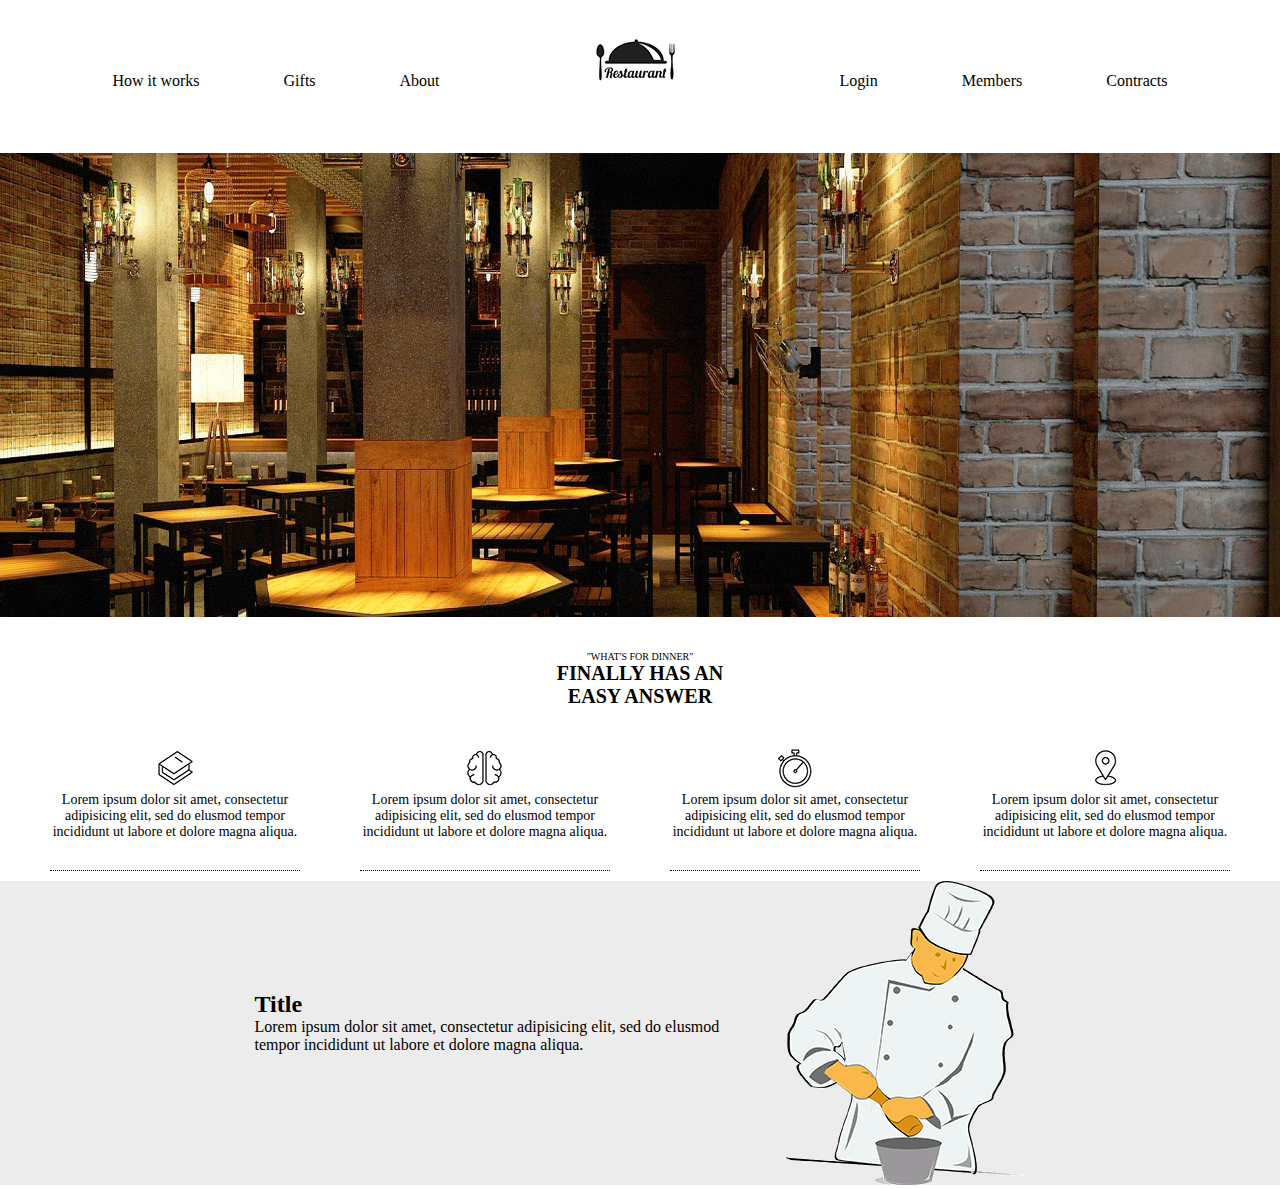
<file: index.html>
<!DOCTYPE html>
<html lang="en">

<head>
    <meta charset="UTF-8">
    <meta name="viewport" content="width=device-width, initial-scale=1.0">
    <title>Document</title>
    <link rel="stylesheet" type="text/css" href="style.css">
</head>

<body>
    <div class="header">
        <ul class="nav">
            <li><a href="#">How it works</a></li>
            <li><a href="#">Gifts</a></li>
            <li><a href="./src/about.html">About</a></li>
            <li><img src="./img/logo.png"></li>
            <li><a href="#">Login</a></li>
            <li><a href="#">Members</a></li>
            <li><a href="#">Contracts</a></li>
        </ul>
    </div>

    <div class="main_picture">
        <img src="./img/main.png">
    </div>

    <div class="icon_title">
        "WHAT'S FOR DINNER"<br>
        <span>FINALLY HAS AN<br>
            EASY ANSWER</span>
    </div>

    <ul class="icon_box">
        <li class="icon">
            <div class="icon1">
                <img src="./img/icon1.png">
            </div>
            <p>Lorem ipsum dolor sit amet, consectetur
                adipisicing elit, sed do elusmod tempor
                incididunt ut labore et dolore magna
                aliqua.
            </p>
        </li>
        <li class="icon">
            <div class="icon2">
                <img src="./img/icon2.png">
            </div>
            <p>
                Lorem ipsum dolor sit amet, consectetur
                adipisicing elit, sed do elusmod tempor
                incididunt ut labore et dolore magna
                aliqua.
            </p>
        </li>
        <li class="icon">
            <div class="icon3">
                <img src="./img/icon3.png">
            </div>
            <p>
                Lorem ipsum dolor sit amet, consectetur
                adipisicing elit, sed do elusmod tempor
                incididunt ut labore et dolore magna
                aliqua.
            </p>
        </li>
        <li class="icon">
            <div class="icon4">
                <img src="./img/icon4.png">
            </div>
            <p>
                Lorem ipsum dolor sit amet, consectetur
                adipisicing elit, sed do elusmod tempor
                incididunt ut labore et dolore magna
                aliqua.
            </p>
        </li>
    </ul>
    <div class="chefs_background">
        <div class="chefs">
            <div class="text2">
                <h2>Title</h2>
                <p>
                    Lorem ipsum dolor sit amet, consectetur adipisicing elit, sed do elusmod
                    tempor incididunt ut labore et dolore magna aliqua.
                </p>
            </div>
            <div class="chefs_img">
                <img src="./img/chef.png">
            </div>
        </div>
    </div>
</body>



</html>
</file>
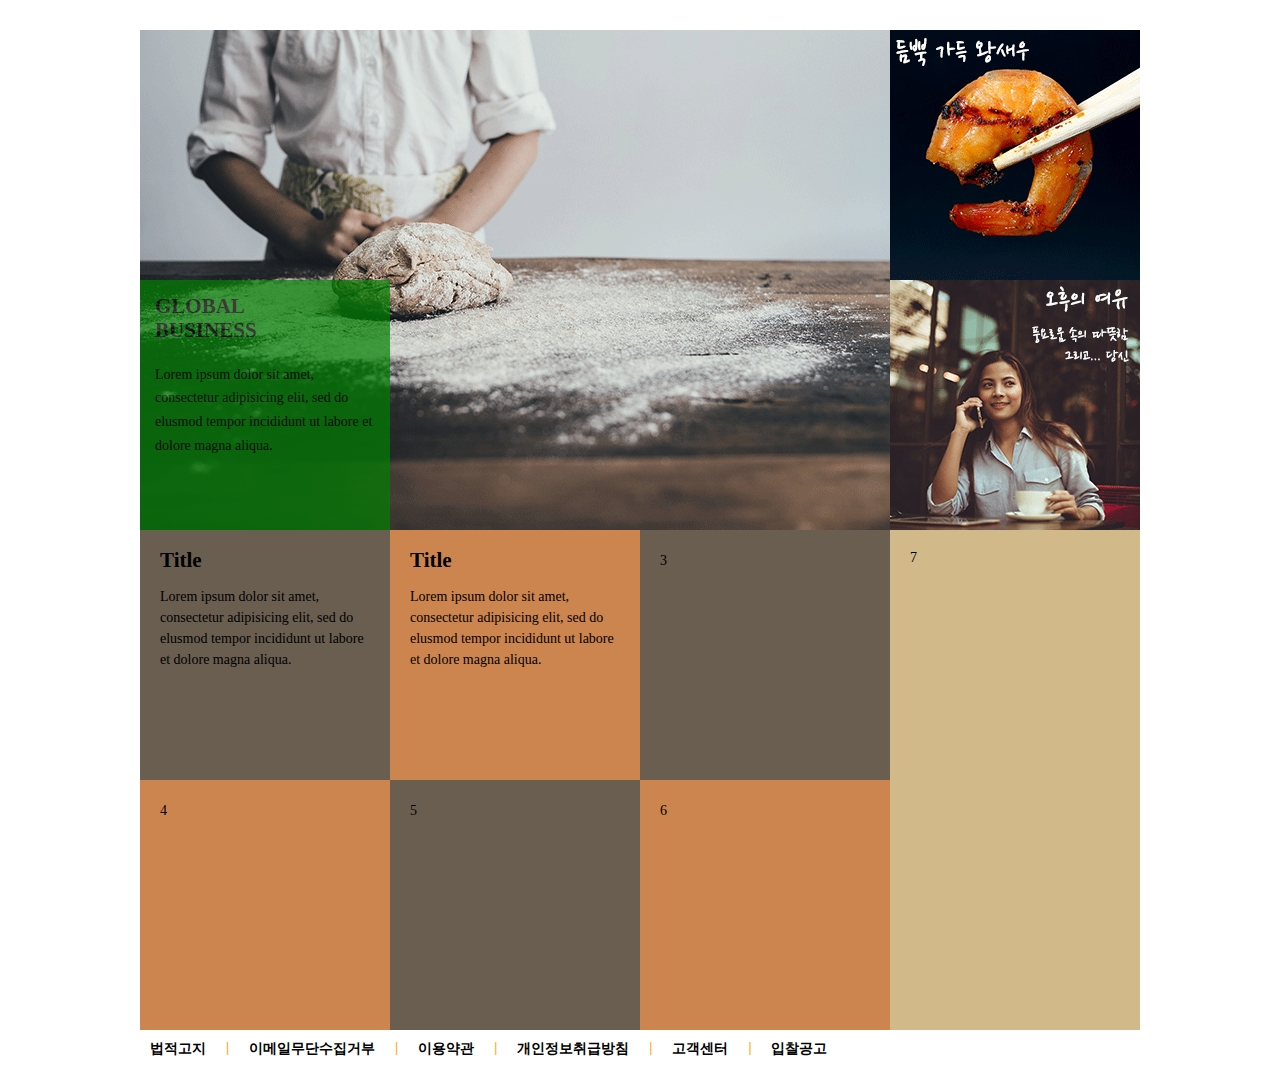
<file: src/about.html>
<!DOCTYPE html>
<html lang="en">

<head>
    <meta charset="UTF-8">
    <meta name="viewport" content="width=device-width, initial-scale=1.0">
    <title>Document</title>
    <link rel="stylesheet" type="text/css" href="../style.css">
</head>

<body>
    <div class="top">
        <div class="chef_about">
            <div class="text_background">
                <div class="text">
                    <h2>GLOBAL</h2>
                    <h2>BUSINESS</h2>
                    <div class="explain">
                        <p>
                            Lorem ipsum dolor sit amet, consectetur adipisicing elit, sed do elusmod
                            tempor incididunt ut labore et dolore magna aliqua.
                        </p>
                    </div>
                </div>
            </div>
        </div>
        <div class="right">
            <div class="right1">
            </div>
            <div class="right2">
            </div>
        </div>
    </div>

    <div class="box_all">
        <div class="box_cover">
            <div class="box">
                <h2>Title</h2>
                <p>
                    Lorem ipsum dolor sit amet, consectetur adipisicing elit, sed do elusmod
                    tempor incididunt ut labore et dolore magna aliqua.
                </p>
            </div>
            <div class="box">
                <h2>Title</h2>
                <p>
                    Lorem ipsum dolor sit amet, consectetur adipisicing elit, sed do elusmod
                    tempor incididunt ut labore et dolore magna aliqua.
                </p>
            </div>
            <div class="box">3</div>
            <div class="box">4</div>
            <div class="box">5</div>
            <div class="box">6</div>
        </div>

        <div class="beige">7</div>
    </div>

    <div class="footer">
        <h6 class="f">법적고지</h6>
        <h6 class="divider">|</h6>
        <h6 class="f">이메일무단수집거부</h6>
        <h6 class="divider">|</h6>
        <h6 class="f">이용약관</h6>
        <h6 class="divider">|</h6>
        <h6 class="f">개인정보취급방침</h6>
        <h6 class="divider">|</h6>
        <h6 class="f">고객센터</h6>
        <h6 class="divider">|</h6>
        <h6 class="f">입찰공고</h6>
    </div>

</body>

</html>
</file>
<file: style.css>
*{
    list-style: none;
    margin:0px;
    padding: 0px;
    color: #000;
}

/*
2. 네모들 크기 210
*/

.header {
    height: 120px;
}

.nav {  
    height: 53px;
    margin-top: 33px;
    text-align: center;      
}

.nav>li {
    display: inline-block;
}

.nav>li:not(:first-child) {
    margin-left: 80px;
}

.nav>li>a {
    text-decoration: none;
}

.nav>li>a:hover {
    text-decoration: underline;
    text-decoration-color: black; 
    color: red;
}

.main_picture {
    width:100%;
}

.main_picture>img {
    width: 100%;
    height: 464px;
}

.icon_title {
    width: 100%;
    margin: 30px auto 30px auto;
    text-align: center;
    font-size: 10px;
}

.icon_title>span {
    font-size: 20px;
    font-weight: bold;
}

.icon_box {
    width: 1240px;
    margin:10px auto 10px auto;
}

.icon_box>li {
    float: left;
    text-align: center;
    width: 250px;
    margin-left: 30px;
    margin-right: 30px;
    border-bottom: 1px dotted;
    margin-top: 10px;
    margin-bottom: 10px;
}

.icon_box>li>p {
    font-size: 14px;
    margin-bottom: 30px;
}

.chefs_background {
    clear: both;
    background: #ececec;
}

.chefs {
    width: 771px;
    height: 304px;    
    margin: auto;
}

.text2 {
    float: left;
    width: 500px;
    margin-top: 110px;
}

.chefs>li>h2 {
    font-weight: bold;
    text-decoration: underline;
    line-height: 180%;
}

.chefs>li>p {
    line-height: 150%;
}

.chefs_img {
    float: right;
}

.top {
    font-size: 14px;
    font-family:'Malgun Gothic';
    color: black;
    width: 1000px;
    height: 500px;
    margin: 30px auto 0px auto;
}

.chef_about {
    float: left;
    background-image:url("img/chef_about.png");
    width: 750px;
    height: 500px;
}

.right {
    float: right;
}

.right1 {
    background-image:url("img/right1.png");
    width: 250px;
    height: 250px;
    margin-right: 0px;
}

.right2 {
    background-image:url("img/right2.png");
    width: 250px;
    height: 250px;
}

.text_background {
    margin-top: 250px;
    width: 250px;
    height: 250px;
    background: green;
    opacity: 0.7;
    line-height: 170%;
}

.text {
    padding-top: 15px;
    margin-left: 15px;
    margin-right: 15px;
}

.global_business>h2 {
    font-size: 20px;
}

.explain {
    margin-top: 20px;
    height: 100px;
}

.box_all {
    width: 1000px;
    height: 500px;
    margin: 0px auto;
    font-size: 14px;
    font-family:'Malgun Gothic';
    color: black;
}

.box {
    background: #695E50;
    width: 210px;
    height: 210px;
    float: left;
    padding: 20px;
    line-height: 150%;  
}

.box_cover {
    width: 750px;
    height: 500px;
    float: left;
}

.box:nth-child(even) {
    background: #CD8550;
}

.box>h2 {
    margin-bottom: 15px;
}

.beige {
    background: #D2B98A;
    width: 210px;
    height: 460px;
    padding: 20px;
    float: right;
}

.footer {
    width: 1000px;
    margin: 10px auto 40px auto;
    font-size: 14px;
    font-family:'Malgun Gothic';
    color: black;
}

.f {
    float: left;
}

.divider {
    float: left;
    font-weight: bold;
    color: orange;
}

.footer>h6 {
    margin-left: 10px;
    margin-right: 10px;
    font-size: 14px;
}
</file>
